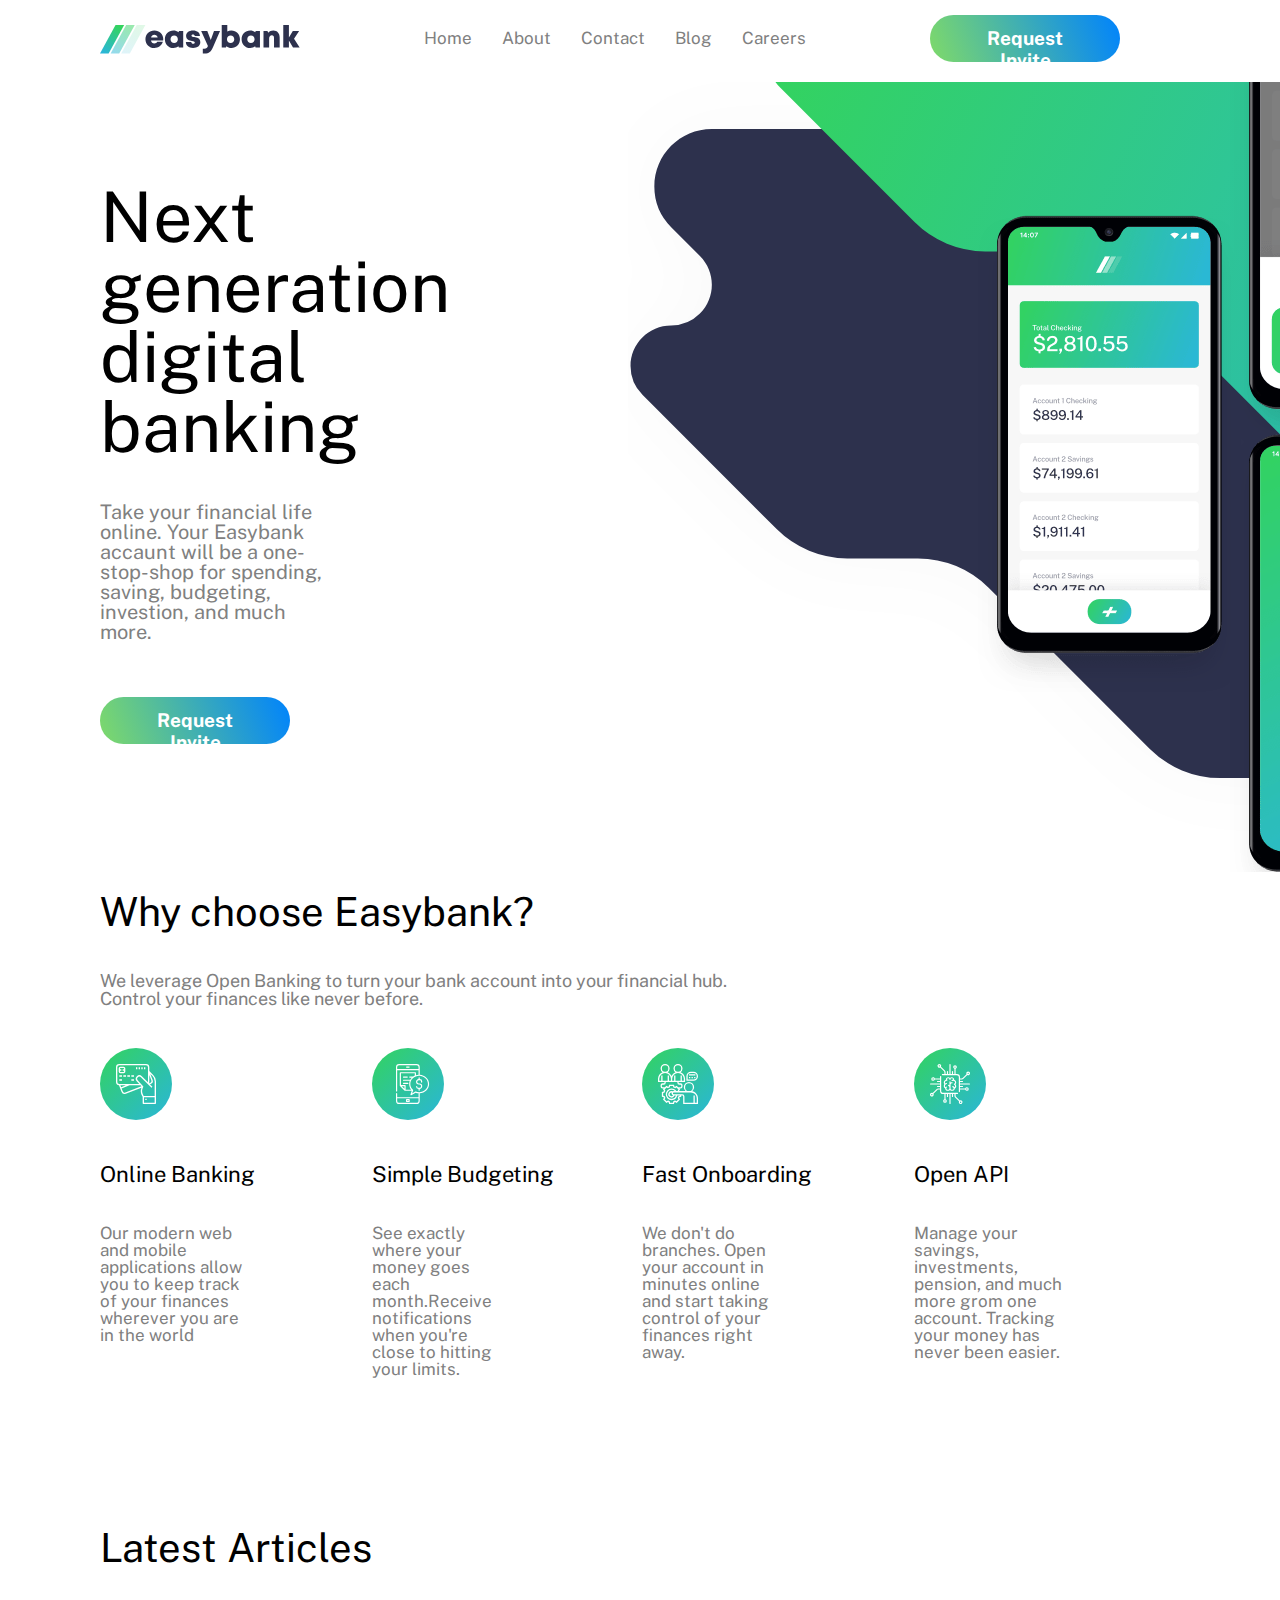
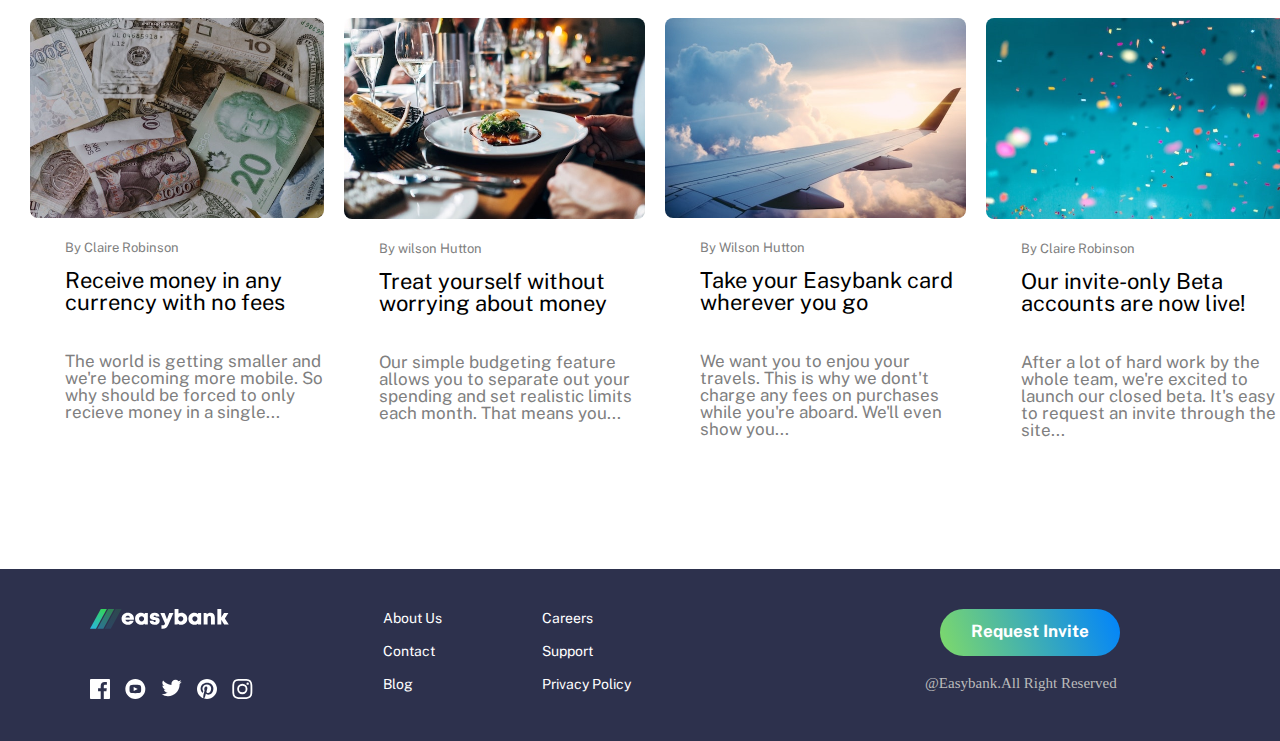
<file: index.html>
<!DOCTYPE html>
<html lang="en">
<head>
  <meta charset="UTF-8">
  <meta name="viewport" content="width=device-width, initial-scale=1.0"> <!-- displays site properly based on user's device -->
  <link rel="icon" type="./image/png" sizes="32x32" href="./images/favicon-32x32.png">
  <title>Frontend Mentor | Easybank landing page</title>
  <link rel="stylesheet" href="./reset.css"/>
  <link rel="stylesheet" href="./style.css"/>
</head>
<body>
  <div class="container">
  <header>
    <div class="menu">
    <div><img src="./images/logo.svg" alt=""></div>
    <div class="burger"><svg xmlns="http://www.w3.org/2000/svg" width="24" height="11"><g fill="#2D314D" fill-rule="evenodd"><path d="M0 0h24v1H0zM0 5h24v1H0zM0 10h24v1H0z"/></g></svg></div>
    </div>
    <div class="nav">
      <ul>
        <li>Home</li>
        <li>About</li>
        <li>Contact</li>
        <li>Blog</li>
        <li>Careers</li>
      </ul>
    </div>
    <div><button class="button-1 butt" role="button">Request Invite</button></div>
  </header>
  <main>
    <div class="cont-1">
    <div class="texts">
      <h1>Next generation digital banking</h1>
      <p>Take your financial life online. Your Easybank accaunt will be a 
        one-stop-shop for spending, saving, budgeting, investion, and much more.</p>
      <button class="button-1" role="button">Request Invite</button>
    </div>
    <div class="theme">
      <img src="./images/image-mockups.png" alt="">
    </div>
    </div>
    <div class="cont-2">
      <h1>Why choose Easybank?</h1>
      <p>We leverage Open Banking to turn your bank account into your financial hub.
      Control your finances like never before.</p>
    </div>
      <div class="cont-3">
        <div>
          <img src="./images/icon-online.svg" alt="">
          <h1>Online Banking</h1>
          <p>Our modern web and mobile applications allow you to keep track of your finances wherever you are in the world</p>
        </div>
        <div>
          <img src="./images/icon-budgeting.svg" alt="">
          <h1>Simple Budgeting</h1>
          <p>See exactly where your money goes each month.Receive notifications when you're close to hitting your limits.</p>
        </div>
        <div>
          <img src="./images/icon-onboarding.svg" alt="">
          <h1>Fast Onboarding</h1>
          <p>We don't do branches. Open your account in minutes online and start taking control of your finances right away.</p>
        </div>
        <div>
          <img src="./images/icon-api.svg" alt="">
          <h1>Open API</h1>
          <p>Manage your savings, investments, pension, and much more grom one account. Tracking your money has never been easier.</p>
        </div>
      </div>
      <div class="articles">
        <h1>Latest Articles</h1>
      </div>
      <div class="cont-4">
        <div>
          <img class="curr" src="./images/image-currency.jpg" alt="">
          <h2>By Claire Robinson</h2>
          <h1>Receive money in any currency with no fees</h1>
          <p>The world is getting smaller and we're becoming more mobile. So why should be forced to only recieve money in a single...</p>
        </div>
        <div>
          <img src="./images/image-restaurant.jpg" alt="">
          <h2>By wilson Hutton</h2>
          <h1>Treat yourself without worrying about money</h1>
          <p>Our simple budgeting feature allows you to separate out your spending and set realistic limits each month. That means you...</p>
        </div>
        <div>
          <img src="./images/image-plane.jpg" alt="">
          <h2>By Wilson Hutton</h2>
          <h1>Take your Easybank card wherever you go</h1>
          <p>We want you to enjou your travels. This is why we dont't charge any fees on purchases while you're aboard. We'll even show you...</p>
        </div>
        <div class="conf">
          <img src="./images/image-confetti.jpg" alt="">
          <h2>By Claire Robinson</h2>
          <h1>Our invite-only Beta accounts are now live!</h1>
          <p>After a lot of hard work by the whole team, we're excited to launch our closed beta. It's easy to request an invite through the site...</p>
        </div>
      </div>
  </main>
  <footer>
    <div class="footer-cont">
      <div class="cont-5">
        <svg xmlns="http://www.w3.org/2000/svg" width="139" height="20"><defs><linearGradient id="a" x1="72.195%" x2="17.503%" y1="0%" y2="100%"><stop offset="0%" stop-color="#33D35E"/><stop offset="100%" stop-color="#2AB6D9"/></linearGradient></defs><g  fill-rule="evenodd"><path  fill-rule="nonzero" d="M37.754 15.847c2.852 0 5.152-1.622 5.952-4.216h-3.897c-.376.665-1.14 1.066-2.055 1.066-1.237 0-2.065-.674-2.32-1.978h8.44c.051-.352.081-.694.081-1.037 0-3.335-2.537-5.95-6.201-5.95-3.568 0-6.175 2.564-6.175 6.049 0 3.473 2.628 6.066 6.175 6.066zm2.344-7.297h-4.596c.317-1.129 1.11-1.749 2.252-1.749 1.181 0 2 .613 2.344 1.75zm10.946 7.296c1.32 0 2.5-.434 3.43-1.188l.336.804h3.027V4.093h-2.919l-.4.88c-.94-.775-2.135-1.222-3.474-1.222-3.476 0-5.961 2.505-5.961 6.026 0 3.533 2.485 6.07 5.961 6.07zm.524-3.467c-1.467 0-2.545-1.108-2.545-2.593 0-1.475 1.069-2.583 2.545-2.583 1.466 0 2.544 1.108 2.544 2.583 0 1.485-1.078 2.593-2.544 2.593zm13.123 3.467c3.02 0 5.025-1.554 5.025-3.93 0-2.883-2.387-3.256-4.183-3.575-1.08-.193-1.95-.344-1.95-.99 0-.527.422-.838 1.05-.838.71 0 1.197.337 1.197 1.063h3.667c-.044-2.303-1.92-3.843-4.816-3.843-2.912 0-4.854 1.47-4.854 3.75 0 2.757 2.337 3.289 4.1 3.574 1.092.181 1.952.368 1.952 1.024 0 .587-.543.88-1.116.88-.742 0-1.32-.383-1.32-1.214h-3.77c.036 2.463 1.919 4.1 5.018 4.1zm8.1 3.858c2.936 0 4.344-1.257 5.877-4.736l4.764-10.863h-4.206l-2.249 6.263-2.412-6.263H70.31l4.698 10.43c-.53 1.414-.983 1.804-2.48 1.804H71.45v3.365h1.341zm18.504-3.858c3.5 0 5.973-2.515 5.973-6.048S94.796 3.75 91.295 3.75a5.332 5.332 0 00-2.825.784V0H84.6v15.474h2.897l.37-.844c.923.771 2.102 1.216 3.428 1.216zm-.523-3.467c-1.467 0-2.545-1.108-2.545-2.58 0-1.486 1.078-2.594 2.545-2.594 1.466 0 2.544 1.108 2.544 2.593 0 1.473-1.087 2.58-2.544 2.58zm13.598 3.467c1.32 0 2.5-.434 3.43-1.188l.336.804h3.027V4.093h-2.918l-.401.88c-.939-.775-2.135-1.222-3.474-1.222-3.476 0-5.96 2.505-5.96 6.026 0 3.533 2.484 6.07 5.96 6.07zm.524-3.467c-1.467 0-2.545-1.108-2.545-2.593 0-1.475 1.07-2.583 2.545-2.583 1.467 0 2.545 1.108 2.545 2.583 0 1.485-1.078 2.593-2.545 2.593zm12.653 3.095V9.403c0-1.447.702-2.3 1.923-2.3.986 0 1.483.657 1.483 1.98v6.39h3.915V8.543c0-2.897-1.733-4.773-4.373-4.773-1.47 0-2.733.565-3.58 1.508l-.537-1.172h-2.747v11.369h3.916zm13.748 0v-4.808l2.848 4.808h4.616l-3.902-5.95 3.543-5.419h-4.397l-2.708 4.454V0h-3.916v15.474h3.916z"/><g fill="url(#a)"><path d="M10.802 0L0 19.704h5.986L16.789 0z"/><path opacity=".5" d="M18.171 0L7.368 19.704h5.986L24.157 0z"/><path opacity=".15" d="M25.539 0L14.737 19.704h5.986L31.525 0z"/></g></g></svg>
        <div>
          <svg xmlns="http://www.w3.org/2000/svg" width="20" height="20"><path  d="M18.896 0H1.104C.494 0 0 .494 0 1.104v17.793C0 19.506.494 20 1.104 20h9.58v-7.745H8.076V9.237h2.606V7.01c0-2.583 1.578-3.99 3.883-3.99 1.104 0 2.052.082 2.329.119v2.7h-1.598c-1.254 0-1.496.597-1.496 1.47v1.928h2.989l-.39 3.018h-2.6V20h5.098c.608 0 1.102-.494 1.102-1.104V1.104C20 .494 19.506 0 18.896 0z"/></svg>
          <svg xmlns="http://www.w3.org/2000/svg" width="21" height="20"><path  d="M10.333 0c-5.522 0-10 4.478-10 10 0 5.523 4.478 10 10 10 5.523 0 10-4.477 10-10 0-5.522-4.477-10-10-10zm3.701 14.077c-1.752.12-5.653.12-7.402 0C4.735 13.947 4.514 13.018 4.5 10c.014-3.024.237-3.947 2.132-4.077 1.749-.12 5.651-.12 7.402 0 1.898.13 2.118 1.059 2.133 4.077-.015 3.024-.238 3.947-2.133 4.077zM8.667 8.048l4.097 1.949-4.097 1.955V8.048z"/></svg>
          <svg xmlns="http://www.w3.org/2000/svg" width="21" height="18"><path  d="M20.667 2.797a8.192 8.192 0 01-2.357.646 4.11 4.11 0 001.804-2.27 8.22 8.22 0 01-2.606.996A4.096 4.096 0 0014.513.873c-2.649 0-4.595 2.472-3.997 5.038a11.648 11.648 0 01-8.457-4.287 4.109 4.109 0 001.27 5.478A4.086 4.086 0 011.47 6.59c-.045 1.901 1.317 3.68 3.29 4.075a4.113 4.113 0 01-1.853.07 4.106 4.106 0 003.834 2.85 8.25 8.25 0 01-6.075 1.7 11.616 11.616 0 006.29 1.843c7.618 0 11.922-6.434 11.662-12.205a8.354 8.354 0 002.048-2.124z"/></svg>
          <svg xmlns="http://www.w3.org/2000/svg" width="20" height="20"><path  d="M10 0C4.478 0 0 4.477 0 10c0 4.237 2.636 7.855 6.356 9.312-.088-.791-.167-2.005.035-2.868.182-.78 1.172-4.97 1.172-4.97s-.299-.6-.299-1.486c0-1.39.806-2.428 1.81-2.428.852 0 1.264.64 1.264 1.408 0 .858-.545 2.14-.828 3.33-.236.995.5 1.807 1.48 1.807 1.778 0 3.144-1.874 3.144-4.58 0-2.393-1.72-4.068-4.177-4.068-2.845 0-4.515 2.135-4.515 4.34 0 .859.331 1.781.745 2.281a.3.3 0 01.069.288l-.278 1.133c-.044.183-.145.223-.335.134-1.249-.581-2.03-2.407-2.03-3.874 0-3.154 2.292-6.052 6.608-6.052 3.469 0 6.165 2.473 6.165 5.776 0 3.447-2.173 6.22-5.19 6.22-1.013 0-1.965-.525-2.291-1.148l-.623 2.378c-.226.869-.835 1.958-1.244 2.621.937.29 1.931.446 2.962.446 5.522 0 10-4.477 10-10S15.522 0 10 0z"/></svg>
          <svg xmlns="http://www.w3.org/2000/svg" width="21" height="20"><path  d="M10.333 1.802c2.67 0 2.987.01 4.042.059 2.71.123 3.976 1.409 4.1 4.099.048 1.054.057 1.37.057 4.04 0 2.672-.01 2.988-.058 4.042-.124 2.687-1.386 3.975-4.099 4.099-1.055.048-1.37.058-4.042.058-2.67 0-2.986-.01-4.04-.058-2.717-.124-3.976-1.416-4.1-4.1-.048-1.054-.058-1.37-.058-4.041 0-2.67.01-2.986.058-4.04.124-2.69 1.387-3.977 4.1-4.1 1.054-.048 1.37-.058 4.04-.058zm0-1.802C7.618 0 7.278.012 6.211.06 2.579.227.56 2.242.394 5.877.345 6.944.334 7.284.334 10s.011 3.057.06 4.123c.166 3.632 2.181 5.65 5.816 5.817 1.068.048 1.408.06 4.123.06 2.716 0 3.057-.012 4.124-.06 3.628-.167 5.651-2.182 5.816-5.817.049-1.066.06-1.407.06-4.123s-.011-3.056-.06-4.122C20.11 2.249 18.093.228 14.458.06 13.39.01 13.049 0 10.333 0zm0 4.865a5.135 5.135 0 100 10.27 5.135 5.135 0 000-10.27zm0 8.468a3.333 3.333 0 110-6.666 3.333 3.333 0 010 6.666zm5.339-9.87a1.2 1.2 0 10-.001 2.4 1.2 1.2 0 000-2.4z"/></svg>
        </div>
      </div>
      <div class="cont-6">
        <div>
          <p>About Us</p>
          <p>Contact</p>
          <p>Blog</p>
        </div>
        <div>
          <p>Careers</p>
          <p>Support</p>
          <p>Privacy Policy</p>
        </div>
      </div>
    </div>

    <div class="cont-7">
      <button class="button-3" role="button">Request Invite</button>
      <p>@Easybank.All Right Reserved</p>
    </div>
  </footer>
</div>
</body>
</html>
</file>
<file: style.css>
@import url('https://fonts.googleapis.com/css2?family=Public+Sans:wght@300;400;700&display=swap');
*{
    font-family: 'Public Sans', sans-serif;
    font-size: 18px;
}
.container{
    max-width: 1920px;
    margin: auto;
    padding:0;
    box-sizing: border-box;
}
header img{
    padding-left: 100px;
    padding-top: 25px;
    width: 200px;
    cursor: pointer;
}
header{
    display: flex;
    justify-content: space-between;
    gap: 20px;
}
header ul {
    display: flex;
    gap: 30px;
    list-style-type: none;
    font-weight: 400;
    color: gray;
    margin-left: 20px;
    margin-right: 20px;
    margin-top: 30px;
}
header ul li{
    font-size: 17px;
    cursor: pointer;
    display: inline-block;
    position: relative;
    font-family: 'Public Sans', sans-serif;
    font-weight: 400;
}
header ul li::after{
    content: '';
  position: absolute;
  width: 100%;
  transform: scaleX(0);
  height: 5px;
  bottom: -35px;
  left: 0;
  background-image: linear-gradient(250deg, #0083fd, #7fda69);
  transition: 0.1s;
}
header ul li:hover:after {
    transform: scaleX(1);
  }
header ul li:hover{
    color: black;
}
.button-1 {
  background-image: linear-gradient(250deg, #0083fd, #7fda69);
  border-radius: 40px;
  border-style: none;
  cursor: pointer;
  font-size: 19px;
  font-weight: 700;
  height: 40px;
  padding: 12px 30px;
  padding-bottom: 35px;
  color: white;
  margin-right: 160px;
  width: 190px;
  transition: 0.3s;
  margin-bottom: 20px;
  margin-top: 15px;
}
.button-1:hover{
    opacity: 0.8;
    
}
.cont-1{
    display: flex;
    justify-content: space-between;
    flex-direction: row;
    margin-left: 100px;
}
.cont-1 h1{
padding-top: 100px;
font-size: 70px;
font-weight: 400;
padding-right: 125px;

}
.cont-1 p{
    padding-bottom:40px ;
    font-size: 20px;
    color: gray;
    padding-right: 300px;
}
.theme{
    position: relative;
    background-image:url(./images/bg-intro-desktop.svg) ;
    background-repeat: no-repeat;
    background-position:top -260px left -70px; 
    flex-basis:1950px;
    overflow: hidden;
    height: 790px;
    min-width: 535px;
}
.theme img{
    position: absolute;
    top: -110px;
    left:350px;
}
main{
    display: flex;
    flex-direction: column;
}
.cont-2{
    margin-top: 20px;
    max-width: 640px;
    margin-left: 100px;
}
.cont-2 h1{
    margin-top: 0px;
    font-size: 40px;
    font-weight: 400;
}
.cont-2 p{
    color: gray;
    font-weight: 400;
}
.cont-3{
    margin: 40px 100px 0 100px;
    display: flex;
    flex-direction: row;
    gap: 30px;
}
.cont-3 h1,p{
    margin-top: 40px;
}
.cont-3 h1{
    font-size: 22px;
    font-weight: 400;
}
.cont-3 p{
    font-size: 17px;
    font-weight: 400;
    color: gray;
    padding-right: 100px;
}
.articles{
    margin-left: 100px;
    margin-top: 150px;
}
.articles h1{
    margin-bottom: 20px;
    font-size: 40px;
    font-weight: 400;
}
.cont-4{
    display: flex;
    flex-direction: row;
    margin: 30px;
    gap: 20px;
}
.cont-4 img{
    max-width: 23.5vw;
    border-radius: 8px;
    cursor: pointer;
    
}
.cont-4 h2{
    padding-top: 20px;
    font-size: 13px;
    font-weight: 400;
    color: gray;
}
.cont-4 h1{
    font-size: 22px;
    font-weight: 400;
    cursor: pointer;
    padding-top: 15px;
}
.cont-4 h1:hover{
    color: #31d408;

}
.cont-4 p{
    font-size: 17px;
    color: gray;
    padding-left: 35px;
}
.cont-4 h1, h2{
    padding-left: 35px;
}
.curr{
    width: 23vw;
    height: 15.6vw;
}
footer{
    display: flex;
    flex-direction: row;
    justify-content: space-between;
    width: 100%;
    background-color: hsl(233, 26%, 24%);
    margin-top: 100px;
    padding: 0;
    min-width: 1110px;
}
.burger{
    display: none;
}
.footer-cont{
    display: flex;
}
.cont-5{
    display: flex;
    flex-direction: column;
    gap: 50px;
    padding: 40px 90px;
    max-width: 170px;
}
.cont-5 > svg{
    fill: white;
    cursor: pointer;
}
.cont-5>div{
    display: flex;
    justify-content: space-between;
    gap: 15px;
}
.cont-5>div svg{
    cursor: pointer;
    fill: white;
    
}
.cont-5>div svg:hover{
    fill: rgb(37, 196, 37);
}
.cont-6{
    display: flex;
    flex-direction: row;
    gap: 100px;
    color: white;
    margin-top: 20px;
    margin-left: 40px;
    line-height: 8px;
    width: 300px;
}
.cont-6 p{
    font-size: 14px;
    cursor: pointer;
    margin-top: 25px;
    font-family: 'Public Sans', sans-serif;
}
.cont-6 p:hover{
    color: rgb(37, 196, 37);
}
.cont-7{
    margin-top:40px ;
}
.cont-7 p{
    margin: 0;
    font-size: 15px;
    font-weight: 400;
    color: rgb(187, 187, 187);
    margin-bottom: 50px;
    cursor: pointer;

}
.button-3{
    background-image: linear-gradient(250deg, #0083fd, #7fda69);
  border-radius: 40px;
  border-style: none;
  cursor: pointer;
  font-size: 17px;
  font-weight: 700;
  height: 20px;
  padding: 12px 25px;
  padding-bottom: 35px;
  color: white;
  margin-right: 160px;
  width: 180px;
  transition: 0.3s;
  margin-bottom: 20px;
  margin-left: 15px;
  
}
.button-3:hover{
    opacity: 0.6;
}

@media only screen and (max-width: 1000px) {
    .burger{
        display: block;
    }
    .butt{
        display: none;
    }
    .nav{
        display: none;
    }
    header{
        gap:0px
    }
    .curr{
        width: 350px;
        height: 233.33px;
    }
    .menu{
        width: 100%;
        display: flex;
        flex-direction: row;
        justify-content: space-between;
    }
    .articles{
        text-align: center;
        margin: 0;
    }
    .burger{
        margin: 30px;
        cursor: pointer;
    }
    .cont-1{
        display: flex;
        flex-direction: column-reverse;
        margin: 0;
    }
    .cont-1 p{
        padding: 0;
    }
    .cont-1 h1{
        padding: 0;
    }
    .cont-2{
        margin: 0;
        text-align: center;
        max-width: 100%;
    }
    .cont-2 h1{
        margin-top: 150px;
    }
    .cont-2 p{
        margin: 30px;
    }
    .cont-3 p{
        padding: 0;
    }
    .button-1{
        margin: 0;
        margin-top: 40px;
    }
    .articles h1{
        margin-top: 150px;
    }
    .texts{
        text-align: center;
    }
    .theme{
        position: relative;
        background-image:url(./images/bg-intro-mobile.svg) ;
        background-repeat: no-repeat;
        background-position:top 0px left 0px; 
        overflow: hidden;
        background-size: 100vw;
        height: 0;
        min-width: 0;
        flex-basis: 100vw;
    }
    .theme img {
        position: absolute;
        top: -275px;
        left: 50px;
        width: 90vw;
    }
    .cont-3{
        text-align: center;
        flex-wrap: wrap;
    }
    .cont-4{
        align-items: center;
        justify-content: center;
        text-align: center;
        flex-wrap: wrap;
        gap: 80px;
    }
    .cont-4 h2{
        padding-bottom: 20px;
        padding-top: 20px;
        padding-left: 0px;

    }
    .cont-4 h1{
        padding: 0;

    }
    .cont-4 p{
        padding-left: 20px;
        padding-right: 20px;

    }
    .cont-5{
        padding: 0;
        align-items: center;
        gap: 20px;
    }
    .cont-5 >svg{
        margin-top: 30px;
    }
    .cont-6{
        flex-direction: column;
        gap: 0px;
        text-align: center;
        margin: 0;
    }
    .footer-cont{
        flex-direction: column;
        align-items: center;
    }
    footer{
        align-items: center;
      flex-direction: column;
      text-align: center;
      min-width: 100%;
    }
    .button-3{
        margin-right: 0px;
        margin-left: 0px;
    }
    .cont-4 img{
        max-width: 350px;
    }
}
</file>
